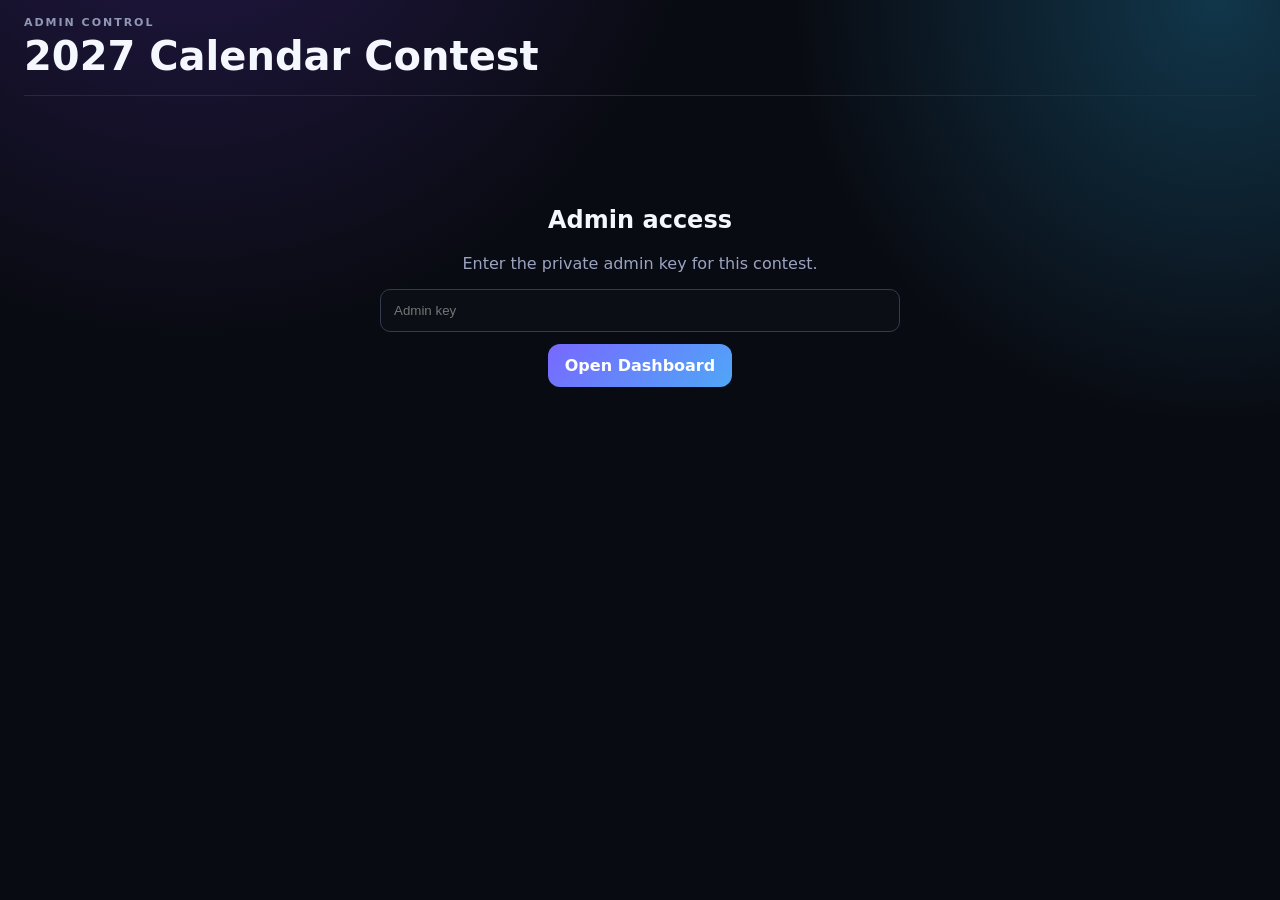
<file: index.html>
<!doctype html>
<html lang="en">
<head>
  <meta charset="utf-8">
  <meta name="referrer" content="no-referrer">
  <meta http-equiv="Content-Security-Policy" content="object-src 'none'; base-uri 'self'; form-action 'self'; upgrade-insecure-requests">
  <meta name="viewport" content="width=device-width,initial-scale=1">
  <title>2027 Calendar Contest</title>
  <link rel="stylesheet" href="style.css?v=20261021-top5-votes">
</head>
<body>
  <main id="root"></main>
  <script src="app1.js?v=20261022-top5-fixed"></script>
  <script src="app2.js?v=20261022-top5-fixed"></script>
  <script src="app3.js?v=20261016-forceadvance"></script>
  <script src="app4.js?v=20261016-forceadvance"></script>
  <script src="app5.js?v=20261016-forceadvance"></script>
  <script src="app6.js?v=20261016-forceadvance"></script>
  <script src="app7.js?v=20261016-forceadvance"></script>
  <script src="app8.js?v=20261016-forceadvance"></script>
  <script src="app10.js?v=20261016-forceadvance"></script>
  <script>
    if(new URL(location.href).searchParams.get('public')==='1'){
      location.replace(new URL('winners.html',location.href).href);
    }else{route();}
  </script>
</body>
</html>
</file>
<file: style.css>
:root{font-family:Inter,system-ui,sans-serif;color:#f5f7ff;background:#090b12}*{box-sizing:border-box}body{margin:0;background:radial-gradient(circle at 15% -20%,#25194a 0,transparent 34%),radial-gradient(circle at 95% 0,#11364a 0,transparent 28%),#090b12;min-height:100vh}.app{max-width:1480px;margin:auto;padding:0 24px 110px}.top{min-height:96px;display:flex;align-items:center;justify-content:space-between;border-bottom:1px solid #252a3d}.eyebrow{font-size:11px;letter-spacing:.18em;color:#9098b6;font-weight:800}.top h1{margin:4px 0 0;font-size:clamp(25px,4vw,40px)}button{font:inherit}.pill{border:1px solid #363d59;border-radius:999px;padding:8px 12px;color:#cbd2ec;background:#111521;font-size:12px}.hero{display:flex;justify-content:space-between;gap:24px;align-items:flex-start;padding:34px 0 22px}.hero h2{margin:4px 0 7px;font-size:clamp(25px,4vw,38px)}.hero p,.muted{color:#9ba3c1}.panel{background:rgba(16,20,31,.95);border:1px solid #292f45;border-radius:20px;padding:20px;margin:14px 0}.tabs,.rounds{display:flex;gap:8px;flex-wrap:wrap;margin:12px 0}.tabs button,.rounds button,.ghost{border:1px solid #30364e;background:#111520;color:#cbd2ea;border-radius:11px;padding:10px 13px;cursor:pointer}.tabs .active,.rounds .active{background:#252d50;color:#fff;border-color:#616fae}.primary{border:0;border-radius:12px;padding:12px 17px;background:linear-gradient(135deg,#7868ff,#4fa7f7);color:#fff;font-weight:800;cursor:pointer}.primary:disabled{opacity:.4;cursor:not-allowed}.gallery{display:grid;grid-template-columns:repeat(4,minmax(0,1fr));gap:13px}.card{position:relative;background:#10141e;border:2px solid transparent;border-radius:15px;overflow:hidden}.card.selected{border-color:#766eff}.card button.photo{border:0;padding:0;background:none;width:100%;cursor:pointer;color:white;position:relative}.card img{width:100%;aspect-ratio:16/10;object-fit:cover;display:block}.entry{position:absolute;bottom:9px;left:9px;background:rgba(0,0,0,.72);padding:5px 8px;border-radius:8px;font-size:12px;font-weight:800}.voteheart{position:absolute;right:9px;top:9px;background:rgba(0,0,0,.72);border-radius:10px;padding:7px 9px;font-size:18px}.card.selected .voteheart{background:#6f66ff}.publicmeta{display:flex;justify-content:space-between;align-items:center;padding:10px 11px;color:#929ab8;font-size:12px}.sticky{position:fixed;left:50%;bottom:18px;transform:translateX(-50%);width:min(850px,calc(100vw - 26px));background:rgba(14,17,27,.94);backdrop-filter:blur(16px);border:1px solid #343b57;border-radius:16px;padding:13px;display:flex;justify-content:space-between;align-items:center;z-index:50}.judgegrid{display:grid;gap:8px}.judge{display:grid;grid-template-columns:46px 1fr 160px 110px;align-items:center;gap:12px;border:1px solid #252b40;border-radius:14px;padding:12px}.avatar{width:40px;height:40px;border-radius:11px;background:#293052;display:grid;place-items:center;font-weight:900}.bar{height:8px;background:#202638;border-radius:999px;overflow:hidden}.bar span{display:block;height:100%;background:linear-gradient(90deg,#756cff,#67dce8)}table{width:100%;border-collapse:collapse}th,td{text-align:left;padding:10px;border-bottom:1px solid #252b3e;font-size:13px}th{color:#8e96b5}.results{display:grid;grid-template-columns:repeat(auto-fill,minmax(220px,1fr));gap:10px}.result{border:1px solid #2a3044;border-radius:13px;overflow:hidden;background:#0e111a}.result img{width:100%;aspect-ratio:16/10;object-fit:cover}.result div{display:flex;justify-content:space-between;padding:10px;font-size:12px}.notice{padding:12px 14px;border-radius:13px;border:1px solid #3a4260;background:#151b2d;color:#bdc5e4;margin:12px 0}.links{display:grid;gap:8px}.linkrow{display:grid;grid-template-columns:130px 1fr 90px;gap:9px;align-items:center}.linkrow code{padding:10px;background:#0a0d14;border-radius:8px;overflow:hidden;text-overflow:ellipsis;white-space:nowrap}.statusopen{color:#82edb3}.lightbox{position:fixed;inset:0;background:rgba(0,0,0,.93);z-index:100;display:grid;place-items:center;padding:30px}.lightbox img{max-width:94vw;max-height:88vh;object-fit:contain}.lightbox button{position:fixed;right:20px;top:15px;background:none;border:0;color:#fff;font-size:42px}.empty{text-align:center;padding:90px 20px}.top5{display:grid;grid-template-columns:repeat(5,1fr);gap:10px}.top5 .result{border-color:#4d5884}@media(max-width:900px){.gallery{grid-template-columns:repeat(2,1fr)}.judge{grid-template-columns:42px 1fr 80px}.bar{grid-column:2/4}.top5{grid-template-columns:repeat(2,1fr)}.hero{flex-direction:column}.linkrow{grid-template-columns:1fr 90px}.linkrow code{grid-column:1/3;grid-row:2}}@media(max-width:520px){.app{padding:0 12px 100px}.gallery{gap:7px}.top5{grid-template-columns:1fr 1fr}}

.card.eliminated{opacity:.48;filter:grayscale(1)}
.card.eliminated .photo{cursor:default}
.outbadge{position:absolute;left:50%;top:50%;transform:translate(-50%,-50%);background:rgba(8,10,14,.9);border:1px solid #72798f;border-radius:999px;padding:10px 16px;font-weight:900;letter-spacing:.13em;color:#fff;font-size:12px;z-index:3}
.publicfilters{display:flex;gap:8px;flex-wrap:wrap;margin:0 0 18px}
.publicfilters button{border:1px solid #30364e;background:#111520;color:#cbd2ea;border-radius:999px;padding:9px 13px;cursor:pointer}
.publicfilters button.active{background:#252d50;color:#fff;border-color:#616fae}

.card.calendarwinner{border-color:#786326;box-shadow:0 0 0 1px rgba(230,196,82,.18),0 14px 36px rgba(0,0,0,.22)}
.winnerbadge{position:absolute;left:10px;top:10px;background:rgba(38,30,4,.94);border:1px solid #c4a240;border-radius:999px;padding:7px 10px;font-size:10px;font-weight:900;letter-spacing:.12em;color:#ffe89a;z-index:4}
.prizebadge{position:absolute;right:10px;top:10px;background:rgba(31,16,48,.95);border:1px solid #8b64b5;border-radius:999px;padding:7px 10px;font-size:10px;font-weight:900;letter-spacing:.12em;color:#dec4ff;z-index:4}
.milestone{background:linear-gradient(135deg,rgba(104,84,20,.22),rgba(28,23,8,.72));border:1px solid #665522;border-radius:18px;padding:18px;margin:16px 0}
.reviewgrid{display:grid;grid-template-columns:repeat(auto-fill,minmax(180px,1fr));gap:12px}
.reviewitem{background:#0c1018;border:1px solid #2b3248;border-radius:14px;padding:10px}
.reviewitem img{width:100%;height:140px;object-fit:contain;background:#000;border-radius:9px}
.reviewitem .row{display:flex;justify-content:space-between;gap:8px;align-items:center;margin-top:8px}
.reviewgroup{background:#0c1018;border:1px solid #2b3248;border-radius:14px;padding:14px;margin:12px 0}

.card .photo{background:#05070b}
.card .photo img{object-fit:contain !important;background:#000}
.gallery .card .photo{min-height:260px}
.gallery .card .photo img{width:100%;height:100%;max-height:520px}
.lightbox{position:fixed;inset:0;background:rgba(0,0,0,.94);z-index:9999;display:flex;align-items:center;justify-content:center;padding:28px;cursor:zoom-out}
.lightbox img{max-width:96vw;max-height:92vh;width:auto;height:auto;object-fit:contain;background:#000;border-radius:10px}
.lightbox button{position:fixed;top:18px;right:22px;width:46px;height:46px;border:1px solid #555;background:rgba(12,14,20,.9);color:#fff;border-radius:999px;font-size:28px;cursor:pointer;z-index:10000}
.zoomhint{position:absolute;right:10px;bottom:10px;background:rgba(0,0,0,.7);border:1px solid #555;border-radius:999px;padding:5px 8px;font-size:10px;color:#fff;pointer-events:none}

.tiebreak{border:1px solid #826b25;background:rgba(91,72,16,.16)}
.tiebreakgrid{display:grid;grid-template-columns:repeat(auto-fill,minmax(180px,1fr));gap:12px;margin-top:14px}
.tiecard{border:1px solid #3a425d;background:#0d111a;border-radius:14px;padding:10px;cursor:pointer}
.tiecard.selected{border-color:#c8aa45;box-shadow:0 0 0 2px rgba(200,170,69,.18)}
.tiecard img{width:100%;height:150px;object-fit:contain;background:#000;border-radius:9px}
.tiecard .meta{display:flex;justify-content:space-between;gap:8px;margin-top:8px}

@media (max-width: 900px){
  .app{padding:0 14px 110px}
  .top{min-height:76px;gap:12px;align-items:center}
  .top h1{font-size:24px}
  .top .pill{font-size:10px;padding:7px 9px}
  .hero{padding:22px 0 14px;gap:14px;flex-direction:column}
  .hero h2{font-size:28px}
  .hero p{font-size:14px;line-height:1.5}
  .panel{padding:14px;border-radius:15px}
  .tabs,.rounds{overflow-x:auto;flex-wrap:nowrap;padding-bottom:4px;scrollbar-width:thin}
  .tabs button,.rounds button{flex:0 0 auto;white-space:nowrap}
  .gallery{grid-template-columns:repeat(2,minmax(0,1fr));gap:10px}
  .gallery .card .photo{min-height:220px}
  .gallery .card .photo img{max-height:360px}
  .entry{font-size:10px}
  .voteheart{font-size:24px}
  .zoomhint{display:none}
  .zoomopen{font-size:13px;padding:10px 12px}
  .sticky{left:0;right:0;bottom:0;width:100%;border-radius:0;padding:12px 14px calc(12px + env(safe-area-inset-bottom));gap:10px;flex-wrap:wrap}
  .sticky .primary,.sticky .ghost{min-height:46px}
  .judgegrid{grid-template-columns:1fr}
  .results{grid-template-columns:1fr}
  .result{min-height:74px}
  .linkrow{grid-template-columns:1fr;gap:8px}
  .linkrow code{overflow-wrap:anywhere;font-size:11px}
  .reviewgrid{grid-template-columns:repeat(2,minmax(0,1fr))}
  .reviewitem img{height:130px}
  .tiebreakgrid{grid-template-columns:repeat(2,minmax(0,1fr))}
  .tiecard img{height:130px}
}

@media (max-width: 560px){
  body{background:#090b12}
  .app{padding:0 10px 130px}
  .top{min-height:70px}
  .eyebrow{font-size:9px}
  .top h1{font-size:21px}
  .top .pill{font-size:9px}
  .hero h2{font-size:24px}
  .hero p{font-size:13px}
  .gallery{grid-template-columns:1fr;gap:12px}
  .gallery .card{border-radius:16px}
  .gallery .card .photo{min-height:280px}
  .gallery .card .photo img{width:100%;height:auto;max-height:68vh;object-fit:contain !important}
  .photo{padding:0}
  .entry{font-size:11px;padding:6px 8px}
  .voteheart{font-size:28px}
  .winnerbadge,.prizebadge{font-size:9px;padding:6px 8px}
  .outbadge{font-size:10px;padding:8px 12px}
  .zoomopen{min-height:44px;font-size:14px;width:calc(100% - 16px)!important;margin:8px!important}
  .publicfilters{overflow-x:auto;flex-wrap:nowrap}
  .publicfilters button{flex:0 0 auto}
  .reviewgrid{grid-template-columns:1fr}
  .reviewitem img{height:auto;max-height:60vh}
  .tiebreakgrid{grid-template-columns:1fr}
  .tiecard img{height:auto;max-height:56vh}
  .lightbox{padding:10px}
  .lightbox img{max-width:98vw;max-height:90vh}
  .lightbox button{top:10px;right:10px}
  .sticky{left:8px;right:8px;bottom:8px;transform:none;width:auto;max-width:none;border-radius:16px;padding:10px calc(10px + env(safe-area-inset-right)) calc(10px + env(safe-area-inset-bottom)) calc(10px + env(safe-area-inset-left));font-size:12px;gap:8px;display:grid;grid-template-columns:minmax(0,1fr) auto;align-items:center;overflow:hidden}
  .sticky>div{min-width:0;overflow-wrap:anywhere}
  .sticky button{width:auto;max-width:100%;min-width:0;min-height:42px;padding:10px 12px;white-space:normal;line-height:1.15}
  .sticky .primary{justify-self:end}
  .sticky .ghost{justify-self:start}
}

@media (max-width: 380px){
  .app{padding-bottom:150px}
  .sticky{grid-template-columns:1fr}
  .sticky>div{width:100%}
  .sticky button{width:100%;justify-self:stretch}
}

@media (pointer: coarse){
  button,.photo,.tiecard{min-height:44px}
  .tabs button,.rounds button,.publicfilters button{padding:12px 14px}
}


/* Public Top 5 finalist vote counters — Cover/Centerfold are separate prizes. */
.final-tally-toolbar{display:flex;justify-content:space-between;align-items:center;gap:14px;border:1px solid #35405b;border-radius:14px;padding:12px 14px;background:#151b2d;margin:14px 0}
.final-tally-toolbar p{color:#c2c9e2;font-size:13px;line-height:1.5;margin:0}
.final-tally-toolbar button{flex:0 0 auto}
.final-vote-tally{padding:13px;border-top:1px solid #333853;background:linear-gradient(135deg,#161b2a,#1c1830);color:#e9e9fc}
.final-vote-tally-total{display:flex;align-items:baseline;gap:9px;margin-bottom:10px}
.final-vote-tally-total strong{font-size:26px;font-weight:850;font-variant-numeric:tabular-nums}
.final-vote-tally-total span{font-size:12px;font-weight:700;color:#d0c5fa}
.final-vote-tally-breakdown{display:flex;justify-content:space-between;gap:8px;flex-wrap:wrap;font-size:12px;color:#b9c4e0}
.final-vote-tally-breakdown b{font-variant-numeric:tabular-nums;color:#fff;font-size:13px;margin-left:3px}
@media(max-width:700px){.final-tally-toolbar{align-items:stretch;flex-direction:column}.final-tally-toolbar button{align-self:flex-start}}
@media(max-width:520px){.final-vote-tally{padding:10px 8px}.final-vote-tally-total{gap:5px;flex-wrap:wrap}.final-vote-tally-total strong{font-size:23px}.final-vote-tally-total span{font-size:11px}.final-vote-tally-breakdown{flex-direction:column;gap:4px;font-size:11px}}
</file>
